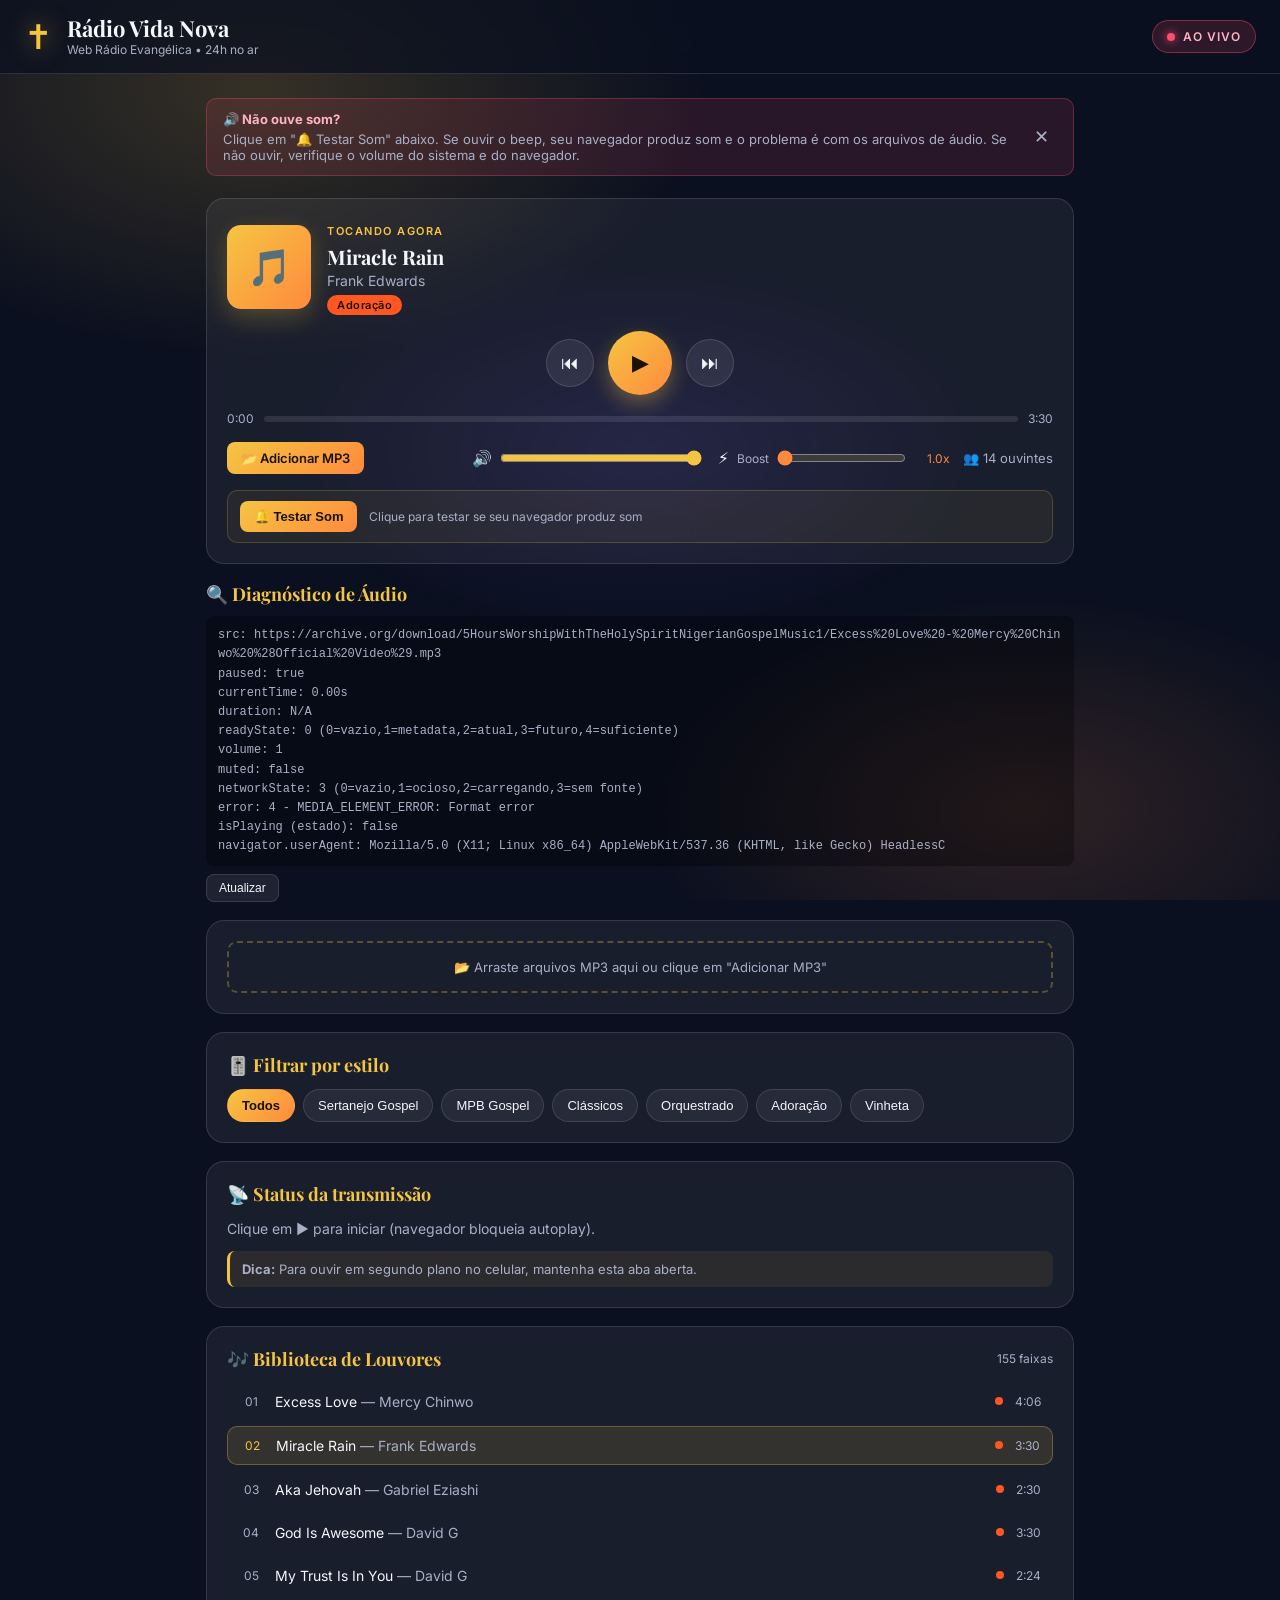
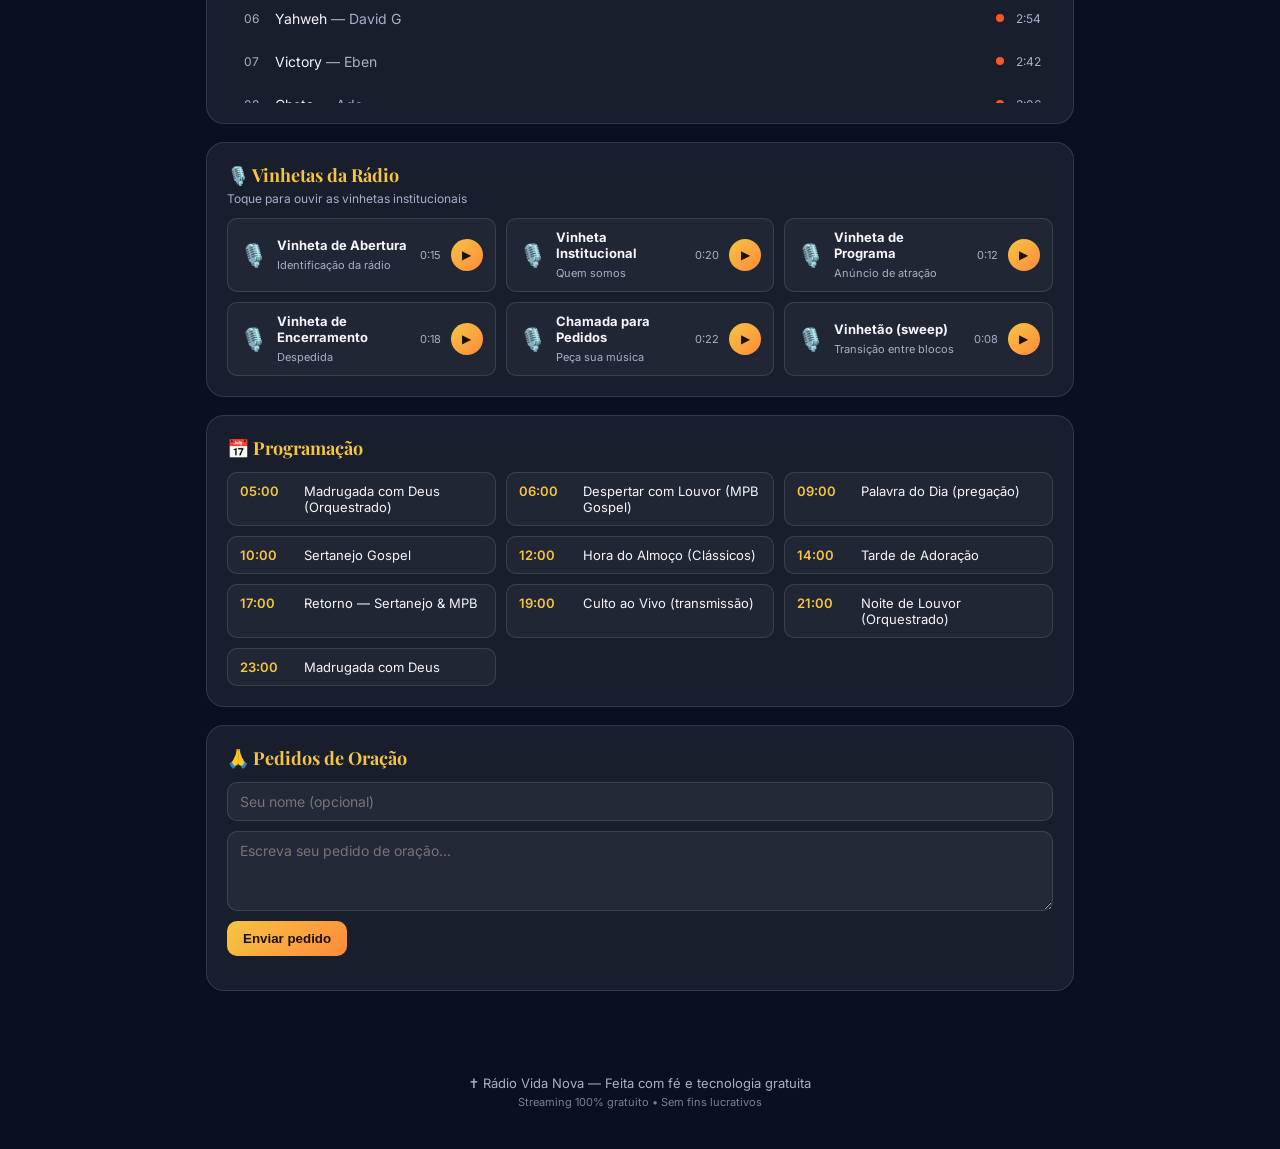
<file: index.html>
<!DOCTYPE html>
<html lang="pt-BR">
<head>
  <meta charset="UTF-8" />
  <meta name="viewport" content="width=device-width, initial-scale=1.0" />
  <title>Rádio Vida Nova — Web Rádio Evangélica</title>
  <meta name="description" content="Rádio Vida Nova — Sertanejo gospel, MPB gospel, clássicos e orquestrados. 24 horas no ar." />
  <!-- PWA -->
  <link rel="manifest" href="manifest.json" />
  <meta name="theme-color" content="#f5c542" />
  <meta name="apple-mobile-web-app-capable" content="yes" />
  <meta name="apple-mobile-web-app-status-bar-style" content="black-translucent" />
  <meta name="apple-mobile-web-app-title" content="Rádio Vida Nova" />
  <link rel="apple-touch-icon" href="icon-192.svg" />
  <link rel="preconnect" href="https://fonts.googleapis.com" />
  <link rel="preconnect" href="https://fonts.gstatic.com" crossorigin />
  <link href="https://fonts.googleapis.com/css2?family=Playfair+Display:wght@600;700&family=Inter:wght@400;500;600&display=swap" rel="stylesheet" />
  <link rel="stylesheet" href="style.css" />
</head>
<body>
  <div class="bg-glow"></div>

  <!-- Banner de instalação PWA -->
  <div class="install-banner" id="installBanner" style="display:none;">
    <div class="install-content">
      <span>📱</span>
      <div>
        <strong>Instalar Rádio Vida Nova</strong>
        <span>Adicione à tela inicial para acessar como app</span>
      </div>
    </div>
    <button id="installBtn" class="install-btn">Instalar</button>
    <button id="dismissInstall" class="close-banner">✕</button>
  </div>

  <header class="topbar">
    <div class="brand">
      <span class="brand-icon">✝</span>
      <div>
        <h1>Rádio Vida Nova</h1>
        <p>Web Rádio Evangélica • 24h no ar</p>
      </div>
    </div>
    <div class="live-badge" id="liveBadge">
      <span class="dot"></span> AO VIVO
    </div>
  </header>

  <main class="container">
    <!-- Aviso de diagnóstico -->
    <section class="diag-banner" id="diagBanner">
      <div class="diag-banner-content">
        <strong>🔊 Não ouve som?</strong>
        <span>Clique em "🔔 Testar Som" abaixo. Se ouvir o beep, seu navegador produz som e o problema é com os arquivos de áudio. Se não ouvir, verifique o volume do sistema e do navegador.</span>
      </div>
      <button id="closeBanner" class="close-banner">✕</button>
    </section>

    <!-- Player principal -->
    <section class="player-card">
      <div class="player-left">
        <div class="cover" id="cover">
          <div class="cover-icon">🎵</div>
          <div class="eq-bars" id="eqBars">
            <span></span><span></span><span></span><span></span><span></span>
          </div>
        </div>
        <div class="track-info">
          <span class="now-playing">Tocando agora</span>
          <h2 id="trackTitle">Bem-vindo à Rádio Vida Nova</h2>
          <p id="trackArtist">Louvores e palavras de fé</p>
          <span class="genre-tag" id="trackGenre"></span>
        </div>
      </div>

      <div class="player-controls">
        <button class="ctrl-btn" id="prevBtn" aria-label="Anterior">⏮</button>
        <button class="ctrl-btn play-btn" id="playBtn" aria-label="Tocar/Pausar">▶</button>
        <button class="ctrl-btn" id="nextBtn" aria-label="Próxima">⏭</button>
      </div>

      <div class="player-progress">
        <span id="currentTime">0:00</span>
        <div class="progress-bar" id="progressBar">
          <div class="progress-fill" id="progressFill"></div>
        </div>
        <span id="duration">0:00</span>
      </div>

      <div class="player-extra">
        <div class="file-picker">
          <label for="fileInput" class="file-btn" title="Adicionar MP3 do computador">
            📂 Adicionar MP3
          </label>
          <input type="file" id="fileInput" accept="audio/*,.mp3" multiple style="display:none;" />
          <span id="fileCount" class="file-count"></span>
        </div>
        <div class="volume">
          <span>🔊</span>
          <input type="range" id="volume" min="0" max="1" step="0.01" value="1" />
        </div>
        <div class="boost">
          <span>⚡</span>
          <label for="boost">Boost</label>
          <input type="range" id="boost" min="1" max="3" step="0.1" value="1" />
          <span id="boostVal">1.0x</span>
        </div>
        <div class="listeners">
          <span>👥</span> <span id="listeners">--</span> ouvintes
        </div>
      </div>

      <!-- Teste de som -->
      <div class="test-sound">
        <button id="testSoundBtn" class="test-btn">🔔 Testar Som</button>
        <span id="testSoundStatus" class="test-status">Clique para testar se seu navegador produz som</span>
      </div>
    </section>

    <!-- Diagnóstico de áudio -->
    <section class="diag-card" id="diagCard">
      <h3>🔍 Diagnóstico de Áudio</h3>
      <div id="diagInfo" class="diag-info">Carregando...</div>
      <button id="refreshDiag" class="diag-btn">Atualizar</button>
    </section>

    <!-- Área de arrastar e soltar MP3 -->
    <section class="drop-zone-card">
      <div class="drop-zone" id="dropZone">
        <span>📂 Arraste arquivos MP3 aqui ou clique em "Adicionar MP3"</span>
      </div>
    </section>

    <!-- Filtro por gênero -->
    <section class="filter-card">
      <h3>🎚️ Filtrar por estilo</h3>
      <div class="filter-buttons" id="filterButtons">
        <button class="filter-btn active" data-genre="all">Todos</button>
        <button class="filter-btn" data-genre="sertanejo">Sertanejo Gospel</button>
        <button class="filter-btn" data-genre="mpb">MPB Gospel</button>
        <button class="filter-btn" data-genre="classico">Clássicos</button>
        <button class="filter-btn" data-genre="orquestrado">Orquestrado</button>
        <button class="filter-btn" data-genre="adoracao">Adoração</button>
        <button class="filter-btn" data-genre="vinheta">Vinheta</button>
      </div>
    </section>

    <!-- Status -->
    <section class="status-card">
      <h3>📡 Status da transmissão</h3>
      <p id="statusText">Carregando player...</p>
      <div class="tips">
        <strong>Dica:</strong> Para ouvir em segundo plano no celular, mantenha esta aba aberta.
      </div>
    </section>

    <!-- Playlist -->
    <section class="playlist-card">
      <div class="playlist-header">
        <h3>🎶 Biblioteca de Louvores</h3>
        <span id="trackCount">0 faixas</span>
      </div>
      <ul class="playlist" id="playlist"></ul>
    </section>

    <!-- Vinhetas -->
    <section class="vignette-card">
      <h3>🎙️ Vinhetas da Rádio</h3>
      <p class="small">Toque para ouvir as vinhetas institucionais</p>
      <div class="vignette-grid" id="vignetteGrid"></div>
    </section>

    <!-- Programação -->
    <section class="schedule-card">
      <h3>📅 Programação</h3>
      <div class="schedule-grid">
        <div class="schedule-item">
          <span class="time">05:00</span>
          <span class="show">Madrugada com Deus (Orquestrado)</span>
        </div>
        <div class="schedule-item">
          <span class="time">06:00</span>
          <span class="show">Despertar com Louvor (MPB Gospel)</span>
        </div>
        <div class="schedule-item">
          <span class="time">09:00</span>
          <span class="show">Palavra do Dia (pregação)</span>
        </div>
        <div class="schedule-item">
          <span class="time">10:00</span>
          <span class="show">Sertanejo Gospel</span>
        </div>
        <div class="schedule-item">
          <span class="time">12:00</span>
          <span class="show">Hora do Almoço (Clássicos)</span>
        </div>
        <div class="schedule-item">
          <span class="time">14:00</span>
          <span class="show">Tarde de Adoração</span>
        </div>
        <div class="schedule-item">
          <span class="time">17:00</span>
          <span class="show">Retorno — Sertanejo & MPB</span>
        </div>
        <div class="schedule-item">
          <span class="time">19:00</span>
          <span class="show">Culto ao Vivo (transmissão)</span>
        </div>
        <div class="schedule-item">
          <span class="time">21:00</span>
          <span class="show">Noite de Louvor (Orquestrado)</span>
        </div>
        <div class="schedule-item">
          <span class="time">23:00</span>
          <span class="show">Madrugada com Deus</span>
        </div>
      </div>
    </section>

    <!-- Pedidos de oração -->
    <section class="prayer-card">
      <h3>🙏 Pedidos de Oração</h3>
      <form id="prayerForm">
        <input type="text" id="prayerName" placeholder="Seu nome (opcional)" />
        <textarea id="prayerText" placeholder="Escreva seu pedido de oração..." required></textarea>
        <button type="submit" class="submit-btn">Enviar pedido</button>
      </form>
      <div id="prayerList" class="prayer-list"></div>
    </section>
  </main>

  <footer class="footer">
    <p>✝ Rádio Vida Nova — Feita com fé e tecnologia gratuita</p>
    <p class="small">Streaming 100% gratuito • Sem fins lucrativos</p>
  </footer>

  <audio id="audio" preload="metadata" muted="false"></audio>

  <script src="script.js?v=3"></script>
</body>
</html>
</file>
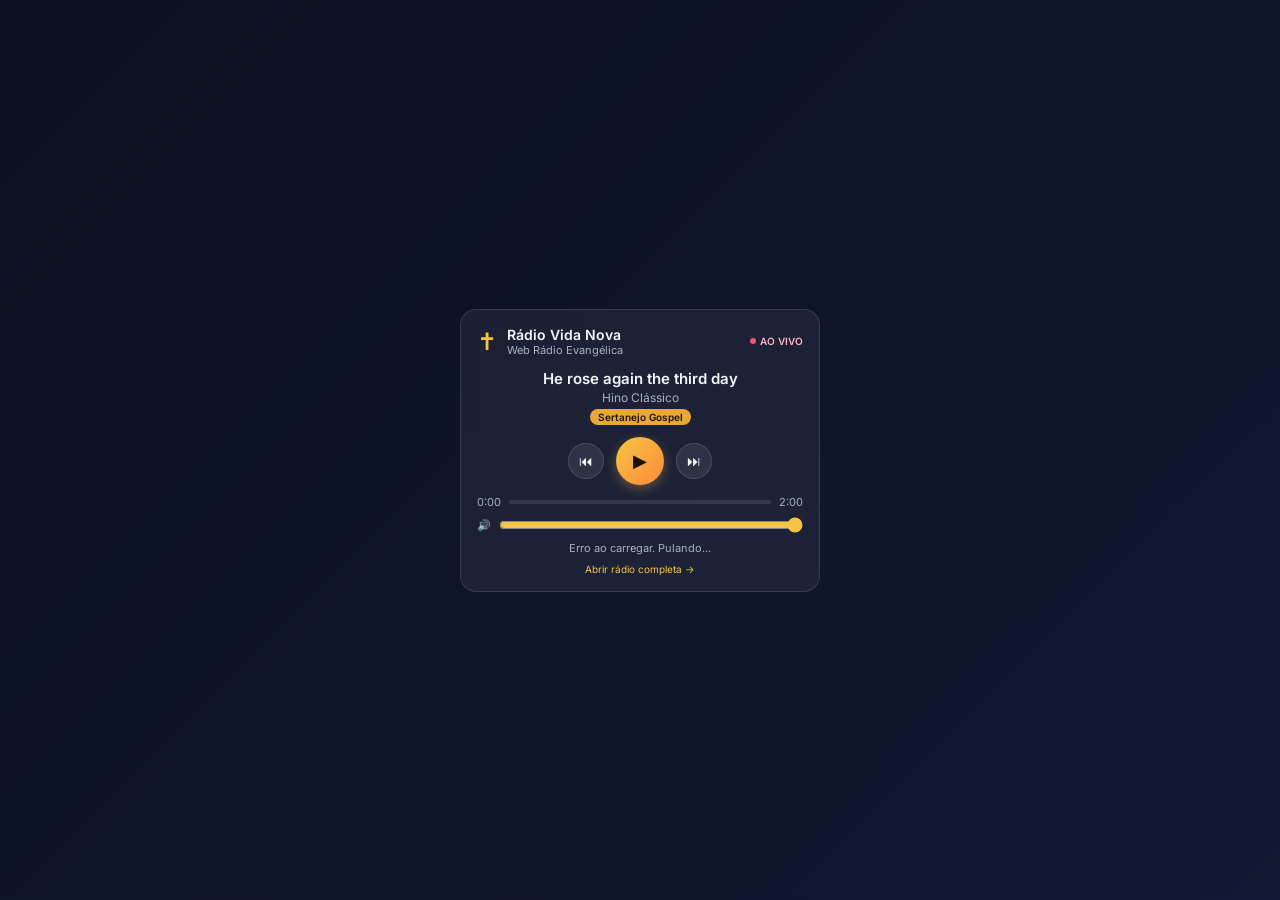
<file: widget.html>
<!DOCTYPE html>
<html lang="pt-BR">
<head>
  <meta charset="UTF-8" />
  <meta name="viewport" content="width=device-width, initial-scale=1.0" />
  <title>Rádio Vida Nova — Widget</title>
  <link rel="preconnect" href="https://fonts.googleapis.com" />
  <link rel="preconnect" href="https://fonts.gstatic.com" crossorigin />
  <link href="https://fonts.googleapis.com/css2?family=Inter:wght@400;500;600&display=swap" rel="stylesheet" />
  <style>
    * { box-sizing: border-box; margin: 0; padding: 0; }
    body {
      font-family: 'Inter', system-ui, sans-serif;
      background: linear-gradient(135deg, #0b1020, #121833);
      color: #f4f6fb;
      min-height: 100vh;
      display: flex;
      align-items: center;
      justify-content: center;
      padding: 12px;
    }
    .widget {
      width: 100%;
      max-width: 360px;
      background: rgba(255,255,255,0.06);
      border: 1px solid rgba(255,255,255,0.12);
      border-radius: 16px;
      padding: 16px;
      backdrop-filter: blur(8px);
    }
    .widget-header {
      display: flex;
      align-items: center;
      gap: 10px;
      margin-bottom: 12px;
    }
    .widget-icon {
      font-size: 24px;
      color: #f5c542;
    }
    .widget-title {
      font-size: 14px;
      font-weight: 600;
    }
    .widget-subtitle {
      font-size: 11px;
      color: #a9b0c6;
    }
    .live-badge {
      margin-left: auto;
      display: flex;
      align-items: center;
      gap: 4px;
      font-size: 10px;
      color: #ffb3c1;
      font-weight: 600;
    }
    .live-badge .dot {
      width: 6px; height: 6px;
      border-radius: 50%;
      background: #ff4d6d;
      animation: pulse 1.4s infinite;
    }
    @keyframes pulse {
      0%, 100% { opacity: 1; }
      50% { opacity: 0.5; }
    }
    .track-info {
      text-align: center;
      margin-bottom: 12px;
    }
    .track-title {
      font-size: 15px;
      font-weight: 600;
      white-space: nowrap;
      overflow: hidden;
      text-overflow: ellipsis;
    }
    .track-artist {
      font-size: 12px;
      color: #a9b0c6;
      margin-top: 2px;
    }
    .genre-tag {
      display: inline-block;
      margin-top: 4px;
      padding: 2px 8px;
      border-radius: 999px;
      font-size: 10px;
      font-weight: 600;
      color: #1a1200;
    }
    .controls {
      display: flex;
      align-items: center;
      justify-content: center;
      gap: 12px;
      margin-bottom: 10px;
    }
    .ctrl-btn {
      background: rgba(255,255,255,0.08);
      border: 1px solid rgba(255,255,255,0.12);
      color: #f4f6fb;
      width: 36px; height: 36px;
      border-radius: 50%;
      font-size: 14px;
      cursor: pointer;
      display: flex; align-items: center; justify-content: center;
      transition: all 0.2s;
    }
    .ctrl-btn:hover { background: rgba(255,255,255,0.15); }
    .play-btn {
      width: 48px; height: 48px;
      background: linear-gradient(135deg, #f5c542, #ff8a3d);
      color: #1a1200;
      font-size: 18px;
      border: none;
      box-shadow: 0 4px 12px rgba(245,197,66,0.3);
    }
    .play-btn:hover { transform: scale(1.08); }
    .progress {
      display: flex;
      align-items: center;
      gap: 8px;
      font-size: 11px;
      color: #a9b0c6;
      margin-bottom: 8px;
    }
    .progress-bar {
      flex: 1;
      height: 4px;
      background: rgba(255,255,255,0.1);
      border-radius: 999px;
      cursor: pointer;
      overflow: hidden;
    }
    .progress-fill {
      height: 100%;
      width: 0%;
      background: linear-gradient(90deg, #f5c542, #ff8a3d);
      border-radius: 999px;
      transition: width 0.1s linear;
    }
    .volume-row {
      display: flex;
      align-items: center;
      gap: 8px;
      font-size: 11px;
      color: #a9b0c6;
    }
    .volume-row input { flex: 1; accent-color: #f5c542; }
    .status {
      text-align: center;
      font-size: 11px;
      color: #a9b0c6;
      margin-top: 8px;
      min-height: 14px;
    }
    .footer-link {
      text-align: center;
      margin-top: 8px;
      font-size: 10px;
    }
    .footer-link a {
      color: #f5c542;
      text-decoration: none;
    }
    .footer-link a:hover { text-decoration: underline; }
  </style>
</head>
<body>
  <div class="widget">
    <div class="widget-header">
      <span class="widget-icon">✝</span>
      <div>
        <div class="widget-title">Rádio Vida Nova</div>
        <div class="widget-subtitle">Web Rádio Evangélica</div>
      </div>
      <div class="live-badge">
        <span class="dot"></span> AO VIVO
      </div>
    </div>

    <div class="track-info">
      <div class="track-title" id="trackTitle">Bem-vindo</div>
      <div class="track-artist" id="trackArtist">Clique em ▶ para ouvir</div>
      <span class="genre-tag" id="trackGenre" style="display:none;"></span>
    </div>

    <div class="controls">
      <button class="ctrl-btn" id="prevBtn" aria-label="Anterior">⏮</button>
      <button class="ctrl-btn play-btn" id="playBtn" aria-label="Tocar/Pausar">▶</button>
      <button class="ctrl-btn" id="nextBtn" aria-label="Próxima">⏭</button>
    </div>

    <div class="progress">
      <span id="currentTime">0:00</span>
      <div class="progress-bar" id="progressBar">
        <div class="progress-fill" id="progressFill"></div>
      </div>
      <span id="duration">0:00</span>
    </div>

    <div class="volume-row">
      <span>🔊</span>
      <input type="range" id="volume" min="0" max="1" step="0.01" value="1" />
    </div>

    <div class="status" id="statusText">Pronto para tocar</div>

    <div class="footer-link">
      <a href="https://josiasromilda54-cell.github.io/radio-evangelica/" target="_blank">Abrir rádio completa →</a>
    </div>
  </div>

  <audio id="audio" preload="metadata"></audio>

  <script>
    // Biblioteca de louvores (mesma do site principal)
    const LIBRARY = [
      { title: 'He rose again the third day', artist: 'Hino Clássico', genre: 'sertanejo', src: 'https://archive.org/download/easter_hymns_1706_librivox/easterhymns_05_various_128kb.mp3', dur: '2:00' },
      { title: 'Now is Christ risen from the Dead', artist: 'Hino Clássico', genre: 'sertanejo', src: 'https://archive.org/download/easter_hymns_1706_librivox/easterhymns_04_various_128kb.mp3', dur: '2:15' },
      { title: 'The Lord is risen indeed', artist: 'Hino Clássico', genre: 'classico', src: 'https://archive.org/download/easter_hymns_1706_librivox/easterhymns_08_various_128kb.mp3', dur: '1:30' },
      { title: 'He is risen, he is not here', artist: 'Hino Clássico', genre: 'classico', src: 'https://archive.org/download/easter_hymns_1706_librivox/easterhymns_13_various_128kb.mp3', dur: '1:15' },
      { title: 'King of kings, and Lord of lords', artist: 'Hino Clássico', genre: 'orquestrado', src: 'https://archive.org/download/easter_hymns_1706_librivox/easterhymns_14_various_128kb.mp3', dur: '1:50' },
      { title: 'I know that my Redeemer liveth', artist: 'Hino Clássico', genre: 'orquestrado', src: 'https://archive.org/download/easter_hymns_1706_librivox/easterhymns_34_various_128kb.mp3', dur: '1:05' },
      { title: 'O death, where is thy sting?', artist: 'Hino Clássico', genre: 'adoracao', src: 'https://archive.org/download/easter_hymns_1706_librivox/easterhymns_45_various_128kb.mp3', dur: '1:15' },
      { title: 'Alleluja, for the Lord God Omnipotent reigneth', artist: 'Hino Clássico', genre: 'adoracao', src: 'https://archive.org/download/easter_hymns_1706_librivox/easterhymns_54_various_128kb.mp3', dur: '1:20' },
    ];

    const GENRE_COLORS = { sertanejo: '#e8a838', mpb: '#4caf50', classico: '#9c27b0', orquestrado: '#2196f3', adoracao: '#ff5722' };
    const GENRE_LABELS = { sertanejo: 'Sertanejo Gospel', mpb: 'MPB Gospel', classico: 'Clássico', orquestrado: 'Orquestrado', adoracao: 'Adoração' };

    const audio = document.getElementById('audio');
    const playBtn = document.getElementById('playBtn');
    const prevBtn = document.getElementById('prevBtn');
    const nextBtn = document.getElementById('nextBtn');
    const progressBar = document.getElementById('progressBar');
    const progressFill = document.getElementById('progressFill');
    const currentTimeEl = document.getElementById('currentTime');
    const durationEl = document.getElementById('duration');
    const volumeEl = document.getElementById('volume');
    const trackTitle = document.getElementById('trackTitle');
    const trackArtist = document.getElementById('trackArtist');
    const trackGenre = document.getElementById('trackGenre');
    const statusText = document.getElementById('statusText');

    let currentIndex = 0;
    let isPlaying = false;

    function formatTime(s) {
      if (!isFinite(s)) return '0:00';
      const m = Math.floor(s / 60);
      const sec = Math.floor(s % 60);
      return m + ':' + sec.toString().padStart(2, '0');
    }

    function loadTrack(index, autoplay) {
      currentIndex = (index + LIBRARY.length) % LIBRARY.length;
      const track = LIBRARY[currentIndex];
      audio.src = track.src;
      trackTitle.textContent = track.title;
      trackArtist.textContent = track.artist;
      trackGenre.textContent = GENRE_LABELS[track.genre] || '';
      trackGenre.style.background = GENRE_COLORS[track.genre] || '#888';
      trackGenre.style.display = 'inline-block';
      progressFill.style.width = '0%';
      currentTimeEl.textContent = '0:00';
      durationEl.textContent = track.dur;
      if (autoplay) {
        audio.play().then(() => {
          isPlaying = true;
          playBtn.textContent = '⏸';
          statusText.textContent = 'Tocando: ' + track.title;
        }).catch(() => {
          isPlaying = false;
          playBtn.textContent = '▶';
          statusText.textContent = 'Clique em ▶ para ouvir';
        });
      }
    }

    playBtn.addEventListener('click', () => {
      if (isPlaying) {
        audio.pause();
        isPlaying = false;
        playBtn.textContent = '▶';
        statusText.textContent = 'Pausado';
      } else {
        if (!audio.src) loadTrack(currentIndex, false);
        isPlaying = true;
        playBtn.textContent = '⏸';
        audio.play().then(() => {
          statusText.textContent = 'Tocando: ' + LIBRARY[currentIndex].title;
        }).catch(() => {
          isPlaying = false;
          playBtn.textContent = '▶';
          statusText.textContent = 'Clique em ▶ para ouvir';
        });
      }
    });

    prevBtn.addEventListener('click', () => loadTrack(currentIndex - 1, isPlaying));
    nextBtn.addEventListener('click', () => loadTrack(currentIndex + 1, isPlaying));

    audio.addEventListener('timeupdate', () => {
      if (audio.duration) {
        progressFill.style.width = (audio.currentTime / audio.duration * 100) + '%';
        currentTimeEl.textContent = formatTime(audio.currentTime);
        durationEl.textContent = formatTime(audio.duration);
      }
    });

    audio.addEventListener('ended', () => loadTrack(currentIndex + 1, true));
    audio.addEventListener('error', () => {
      statusText.textContent = 'Erro ao carregar. Pulando...';
      setTimeout(() => loadTrack(currentIndex + 1, true), 1500);
    });

    progressBar.addEventListener('click', (e) => {
      const rect = progressBar.getBoundingClientRect();
      const pct = (e.clientX - rect.left) / rect.width;
      if (audio.duration) audio.currentTime = pct * audio.duration;
    });

    volumeEl.addEventListener('input', () => { audio.volume = parseFloat(volumeEl.value); });

    audio.muted = false;
    audio.volume = 1;
    loadTrack(0, false);
    statusText.textContent = 'Pronto! Clique em ▶';
  </script>
</body>
</html>
</file>
<file: style.css>
:root {
  --bg: #0b1020;
  --bg-2: #121833;
  --card: rgba(255, 255, 255, 0.06);
  --card-border: rgba(255, 255, 255, 0.12);
  --text: #f4f6fb;
  --muted: #a9b0c6;
  --accent: #f5c542;
  --accent-2: #ff8a3d;
  --live: #ff4d6d;
  --radius: 18px;
}

* { box-sizing: border-box; margin: 0; padding: 0; }

html, body {
  font-family: 'Inter', system-ui, -apple-system, sans-serif;
  background: var(--bg);
  color: var(--text);
  min-height: 100vh;
  overflow-x: hidden;
}

.bg-glow {
  position: fixed;
  inset: 0;
  background:
    radial-gradient(60% 50% at 20% 10%, rgba(245, 197, 66, 0.18), transparent 60%),
    radial-gradient(50% 40% at 80% 90%, rgba(255, 138, 61, 0.15), transparent 60%),
    radial-gradient(40% 30% at 50% 50%, rgba(124, 92, 255, 0.12), transparent 70%);
  pointer-events: none;
  z-index: 0;
}

.topbar {
  position: sticky;
  top: 0;
  z-index: 10;
  display: flex;
  align-items: center;
  justify-content: space-between;
  padding: 16px 24px;
  backdrop-filter: blur(12px);
  background: rgba(11, 16, 32, 0.7);
  border-bottom: 1px solid var(--card-border);
}

.brand { display: flex; align-items: center; gap: 14px; }
.brand-icon {
  font-size: 34px;
  color: var(--accent);
  filter: drop-shadow(0 0 12px rgba(245,197,66,0.6));
}
.brand h1 {
  font-family: 'Playfair Display', serif;
  font-size: 22px;
  line-height: 1.1;
}
.brand p { color: var(--muted); font-size: 12px; margin-top: 2px; }

.live-badge {
  display: flex;
  align-items: center;
  gap: 8px;
  padding: 8px 14px;
  border-radius: 999px;
  background: rgba(255, 77, 109, 0.15);
  border: 1px solid rgba(255, 77, 109, 0.4);
  color: #ffb3c1;
  font-size: 12px;
  font-weight: 600;
  letter-spacing: 1px;
}
.live-badge .dot {
  width: 8px; height: 8px;
  border-radius: 50%;
  background: var(--live);
  box-shadow: 0 0 10px var(--live);
  animation: pulse 1.4s infinite;
}
@keyframes pulse {
  0%, 100% { opacity: 1; transform: scale(1); }
  50% { opacity: 0.5; transform: scale(1.3); }
}

.container {
  position: relative;
  z-index: 1;
  max-width: 900px;
  margin: 0 auto;
  padding: 24px 16px 60px;
  display: flex;
  flex-direction: column;
  gap: 18px;
}

.card, .player-card, .status-card, .playlist-card, .schedule-card, .prayer-card, .filter-card, .vignette-card, .drop-zone-card {
  background: var(--card);
  border: 1px solid var(--card-border);
  border-radius: var(--radius);
  padding: 20px;
  backdrop-filter: blur(8px);
}

.player-card {
  display: grid;
  gap: 16px;
}
.player-left {
  display: flex;
  align-items: center;
  gap: 16px;
}
.cover {
  width: 84px; height: 84px;
  border-radius: 14px;
  background: linear-gradient(135deg, var(--accent), var(--accent-2));
  display: flex;
  align-items: center;
  justify-content: center;
  font-size: 36px;
  flex-shrink: 0;
  box-shadow: 0 8px 24px rgba(245,197,66,0.25);
}
.cover.playing {
  animation: spin 12s linear infinite;
}
.cover .eq-bars {
  position: absolute;
  bottom: 6px;
  left: 50%;
  transform: translateX(-50%);
  display: flex;
  gap: 3px;
  align-items: flex-end;
  height: 24px;
  opacity: 0;
  transition: opacity 0.3s;
}
.cover.playing .eq-bars { opacity: 1; }
.eq-bars span {
  width: 4px;
  background: #1a1200;
  border-radius: 2px;
  animation: eq 0.8s ease-in-out infinite;
}
.eq-bars span:nth-child(1) { height: 8px; animation-delay: 0s; }
.eq-bars span:nth-child(2) { height: 16px; animation-delay: 0.1s; }
.eq-bars span:nth-child(3) { height: 24px; animation-delay: 0.2s; }
.eq-bars span:nth-child(4) { height: 12px; animation-delay: 0.3s; }
.eq-bars span:nth-child(5) { height: 18px; animation-delay: 0.4s; }
@keyframes eq {
  0%, 100% { transform: scaleY(0.4); }
  50% { transform: scaleY(1); }
}
.cover { position: relative; overflow: hidden; }
@keyframes spin {
  from { transform: rotate(0deg); }
  to { transform: rotate(360deg); }
}
.track-info { min-width: 0; }
.now-playing {
  font-size: 11px;
  text-transform: uppercase;
  letter-spacing: 1.5px;
  color: var(--accent);
  font-weight: 600;
}
.track-info h2 {
  font-family: 'Playfair Display', serif;
  font-size: 20px;
  margin-top: 4px;
  white-space: nowrap;
  overflow: hidden;
  text-overflow: ellipsis;
}
.track-info p { color: var(--muted); font-size: 14px; margin-top: 2px; }
.genre-tag {
  display: inline-block;
  margin-top: 6px;
  padding: 3px 10px;
  border-radius: 999px;
  font-size: 11px;
  font-weight: 600;
  color: #1a1200;
  letter-spacing: 0.5px;
}

.player-controls {
  display: flex;
  align-items: center;
  justify-content: center;
  gap: 14px;
}
.ctrl-btn {
  background: rgba(255,255,255,0.08);
  border: 1px solid var(--card-border);
  color: var(--text);
  width: 48px; height: 48px;
  border-radius: 50%;
  font-size: 18px;
  cursor: pointer;
  transition: all 0.2s;
  display: flex; align-items: center; justify-content: center;
}
.ctrl-btn:hover { background: rgba(255,255,255,0.15); transform: scale(1.05); }
.play-btn {
  width: 64px; height: 64px;
  background: linear-gradient(135deg, var(--accent), var(--accent-2));
  color: #1a1200;
  font-size: 22px;
  border: none;
  box-shadow: 0 8px 20px rgba(245,197,66,0.35);
}
.play-btn:hover { transform: scale(1.08); }

.player-progress {
  display: flex;
  align-items: center;
  gap: 10px;
  font-size: 12px;
  color: var(--muted);
}
.progress-bar {
  flex: 1;
  height: 6px;
  background: rgba(255,255,255,0.1);
  border-radius: 999px;
  cursor: pointer;
  overflow: hidden;
}
.progress-fill {
  height: 100%;
  width: 0%;
  background: linear-gradient(90deg, var(--accent), var(--accent-2));
  border-radius: 999px;
  transition: width 0.1s linear;
}

.player-extra {
  display: flex;
  align-items: center;
  justify-content: space-between;
  gap: 16px;
  flex-wrap: wrap;
}
.volume {
  display: flex;
  align-items: center;
  gap: 8px;
  flex: 1;
  min-width: 140px;
}
.volume input { flex: 1; accent-color: var(--accent); }
.boost {
  display: flex;
  align-items: center;
  gap: 8px;
  flex: 1;
  min-width: 160px;
}
.boost label { font-size: 12px; color: var(--muted); }
.boost input { flex: 1; accent-color: var(--accent-2); }
#boostVal { font-size: 12px; color: var(--accent-2); min-width: 36px; text-align: right; }
.listeners { font-size: 13px; color: var(--muted); }

/* Filtro por gênero */
.filter-card h3 { font-family: 'Playfair Display', serif; font-size: 18px; margin-bottom: 12px; color: var(--accent); }
.filter-buttons {
  display: flex;
  flex-wrap: wrap;
  gap: 8px;
}
.filter-btn {
  background: rgba(255,255,255,0.06);
  border: 1px solid var(--card-border);
  color: var(--text);
  padding: 8px 14px;
  border-radius: 999px;
  font-size: 13px;
  cursor: pointer;
  transition: all 0.2s;
}
.filter-btn:hover { background: rgba(255,255,255,0.12); }
.filter-btn.active {
  background: linear-gradient(135deg, var(--accent), var(--accent-2));
  color: #1a1200;
  border-color: transparent;
  font-weight: 600;
}

/* Vinhetas */
.vignette-card h3 { font-family: 'Playfair Display', serif; font-size: 18px; margin-bottom: 4px; color: var(--accent); }
.vignette-card .small { color: var(--muted); font-size: 12px; margin-bottom: 12px; }
.vignette-grid {
  display: grid;
  grid-template-columns: repeat(auto-fit, minmax(220px, 1fr));
  gap: 10px;
}
.vignette-item {
  display: flex;
  align-items: center;
  gap: 10px;
  padding: 10px 12px;
  background: rgba(255,255,255,0.04);
  border: 1px solid var(--card-border);
  border-radius: 10px;
}
.v-icon { font-size: 22px; }
.v-info { flex: 1; min-width: 0; }
.v-info strong { display: block; font-size: 13px; }
.v-info span { font-size: 11px; color: var(--muted); }
.v-dur { font-size: 11px; color: var(--muted); }
.v-play {
  background: linear-gradient(135deg, var(--accent), var(--accent-2));
  color: #1a1200;
  border: none;
  width: 32px; height: 32px;
  border-radius: 50%;
  cursor: pointer;
  font-size: 12px;
  flex-shrink: 0;
}
.v-play:hover { transform: scale(1.1); }

/* Genre dot na playlist */
.genre-dot {
  width: 8px; height: 8px;
  border-radius: 50%;
  flex-shrink: 0;
}

.status-card h3, .playlist-card h3, .schedule-card h3, .prayer-card h3 {
  font-family: 'Playfair Display', serif;
  font-size: 18px;
  margin-bottom: 12px;
  color: var(--accent);
}
#statusText { color: var(--muted); font-size: 14px; line-height: 1.6; }
.tips {
  margin-top: 10px;
  padding: 10px 12px;
  background: rgba(245,197,66,0.08);
  border-left: 3px solid var(--accent);
  border-radius: 8px;
  font-size: 13px;
  color: var(--muted);
}

.playlist-header {
  display: flex;
  justify-content: space-between;
  align-items: center;
  margin-bottom: 12px;
}
.playlist-header h3 { margin-bottom: 0; }
#trackCount { font-size: 12px; color: var(--muted); }

.playlist {
  list-style: none;
  max-height: 320px;
  overflow-y: auto;
  display: flex;
  flex-direction: column;
  gap: 6px;
}
.playlist::-webkit-scrollbar { width: 6px; }
.playlist::-webkit-scrollbar-thumb { background: rgba(255,255,255,0.15); border-radius: 999px; }

.playlist li {
  display: flex;
  align-items: center;
  gap: 12px;
  padding: 10px 12px;
  border-radius: 10px;
  cursor: pointer;
  transition: background 0.15s;
  font-size: 14px;
}
.playlist li:hover { background: rgba(255,255,255,0.06); }
.playlist li.active {
  background: rgba(245,197,66,0.12);
  border: 1px solid rgba(245,197,66,0.3);
}
.playlist li .idx {
  width: 24px;
  color: var(--muted);
  font-size: 12px;
  text-align: center;
}
.playlist li.active .idx { color: var(--accent); }
.playlist li .title { flex: 1; }
.playlist li .dur { color: var(--muted); font-size: 12px; }

.schedule-grid {
  display: grid;
  grid-template-columns: repeat(auto-fit, minmax(220px, 1fr));
  gap: 10px;
}
.schedule-item {
  display: flex;
  gap: 12px;
  padding: 10px 12px;
  background: rgba(255,255,255,0.04);
  border-radius: 10px;
  border: 1px solid var(--card-border);
}
.schedule-item .time {
  color: var(--accent);
  font-weight: 600;
  font-size: 13px;
  min-width: 52px;
}
.schedule-item .show { font-size: 13px; color: var(--text); }

.prayer-card form {
  display: flex;
  flex-direction: column;
  gap: 10px;
  margin-bottom: 14px;
}
.prayer-card input, .prayer-card textarea {
  background: rgba(255,255,255,0.05);
  border: 1px solid var(--card-border);
  border-radius: 10px;
  padding: 10px 12px;
  color: var(--text);
  font-family: inherit;
  font-size: 14px;
  resize: vertical;
}
.prayer-card textarea { min-height: 80px; }
.submit-btn {
  background: linear-gradient(135deg, var(--accent), var(--accent-2));
  color: #1a1200;
  border: none;
  padding: 10px 16px;
  border-radius: 10px;
  font-weight: 600;
  cursor: pointer;
  transition: transform 0.15s;
  align-self: flex-start;
}
.submit-btn:hover { transform: translateY(-1px); }
.prayer-list {
  display: flex;
  flex-direction: column;
  gap: 8px;
  max-height: 260px;
  overflow-y: auto;
}
.prayer-item {
  padding: 10px 12px;
  background: rgba(255,255,255,0.04);
  border-radius: 10px;
  border-left: 3px solid var(--accent);
  font-size: 13px;
}
.prayer-item .name { color: var(--accent); font-weight: 600; font-size: 12px; }
.prayer-item .text { color: var(--muted); margin-top: 4px; }

.footer {
  position: relative;
  z-index: 1;
  text-align: center;
  padding: 24px 16px 40px;
  color: var(--muted);
  font-size: 13px;
}
.footer .small { font-size: 11px; margin-top: 4px; opacity: 0.7; }

/* Banner de instalação PWA */
.install-banner {
  display: flex;
  align-items: center;
  justify-content: space-between;
  gap: 12px;
  padding: 12px 16px;
  background: rgba(245, 197, 66, 0.12);
  border: 1px solid rgba(245, 197, 66, 0.3);
  border-radius: 10px;
  margin: 8px 16px 0;
}
.install-content {
  display: flex;
  align-items: center;
  gap: 12px;
  flex: 1;
}
.install-content span:first-child { font-size: 24px; }
.install-content div {
  display: flex;
  flex-direction: column;
  gap: 2px;
}
.install-content strong { color: var(--accent); font-size: 14px; }
.install-content span:last-child { color: var(--muted); font-size: 12px; }
.install-btn {
  background: linear-gradient(135deg, var(--accent), var(--accent-2));
  color: #1a1200;
  border: none;
  padding: 8px 16px;
  border-radius: 8px;
  font-weight: 600;
  cursor: pointer;
  font-size: 13px;
  flex-shrink: 0;
}
.install-btn:hover { transform: translateY(-1px); }

/* Banner de diagnóstico */
.diag-banner {
  display: flex;
  align-items: center;
  justify-content: space-between;
  gap: 12px;
  padding: 12px 16px;
  background: rgba(255, 77, 109, 0.12);
  border: 1px solid rgba(255, 77, 109, 0.3);
  border-radius: 10px;
  margin-bottom: 4px;
}
.diag-banner-content {
  display: flex;
  flex-direction: column;
  gap: 4px;
  font-size: 13px;
}
.diag-banner-content strong { color: #ffb3c1; }
.diag-banner-content span { color: var(--muted); }
.close-banner {
  background: none;
  border: none;
  color: var(--muted);
  font-size: 18px;
  cursor: pointer;
  padding: 4px 8px;
  flex-shrink: 0;
}
.close-banner:hover { color: var(--text); }

/* Seletor de arquivos */
.file-picker {
  display: flex;
  align-items: center;
  gap: 8px;
  flex: 1;
  min-width: 140px;
}
.file-btn {
  background: linear-gradient(135deg, var(--accent), var(--accent-2));
  color: #1a1200;
  padding: 8px 14px;
  border-radius: 8px;
  font-weight: 600;
  cursor: pointer;
  font-size: 13px;
  transition: transform 0.15s;
  white-space: nowrap;
}
.file-btn:hover { transform: translateY(-1px); }
.file-count {
  font-size: 11px;
  color: var(--muted);
}

/* Área de drag & drop */
.drop-zone {
  border: 2px dashed rgba(245,197,66,0.3);
  border-radius: 10px;
  padding: 16px;
  text-align: center;
  color: var(--muted);
  font-size: 13px;
  transition: all 0.2s;
  cursor: pointer;
}
.drop-zone:hover, .drop-zone.drag-over {
  border-color: var(--accent);
  background: rgba(245,197,66,0.05);
  color: var(--text);
}

/* Teste de som */
.test-sound {
  display: flex;
  align-items: center;
  gap: 12px;
  flex-wrap: wrap;
  padding: 10px 12px;
  background: rgba(245,197,66,0.06);
  border: 1px solid rgba(245,197,66,0.2);
  border-radius: 10px;
}
.test-btn {
  background: linear-gradient(135deg, var(--accent), var(--accent-2));
  color: #1a1200;
  border: none;
  padding: 8px 14px;
  border-radius: 8px;
  font-weight: 600;
  cursor: pointer;
  font-size: 13px;
}
.test-btn:hover { transform: translateY(-1px); }
.test-status { font-size: 12px; color: var(--muted); }

/* Diagnóstico */
.diag-card h3 { font-family: 'Playfair Display', serif; font-size: 18px; margin-bottom: 10px; color: var(--accent); }
.diag-info {
  font-family: 'Consolas', 'Courier New', monospace;
  font-size: 12px;
  color: var(--muted);
  background: rgba(0,0,0,0.3);
  padding: 10px 12px;
  border-radius: 8px;
  line-height: 1.6;
  white-space: pre-wrap;
  word-break: break-all;
}
.diag-btn {
  margin-top: 8px;
  background: rgba(255,255,255,0.08);
  border: 1px solid var(--card-border);
  color: var(--text);
  padding: 6px 12px;
  border-radius: 8px;
  cursor: pointer;
  font-size: 12px;
}

@media (max-width: 600px) {
  .topbar { padding: 12px 16px; }
  .brand h1 { font-size: 18px; }
  .cover { width: 64px; height: 64px; font-size: 28px; }
  .track-info h2 { font-size: 17px; }
}
</file>
